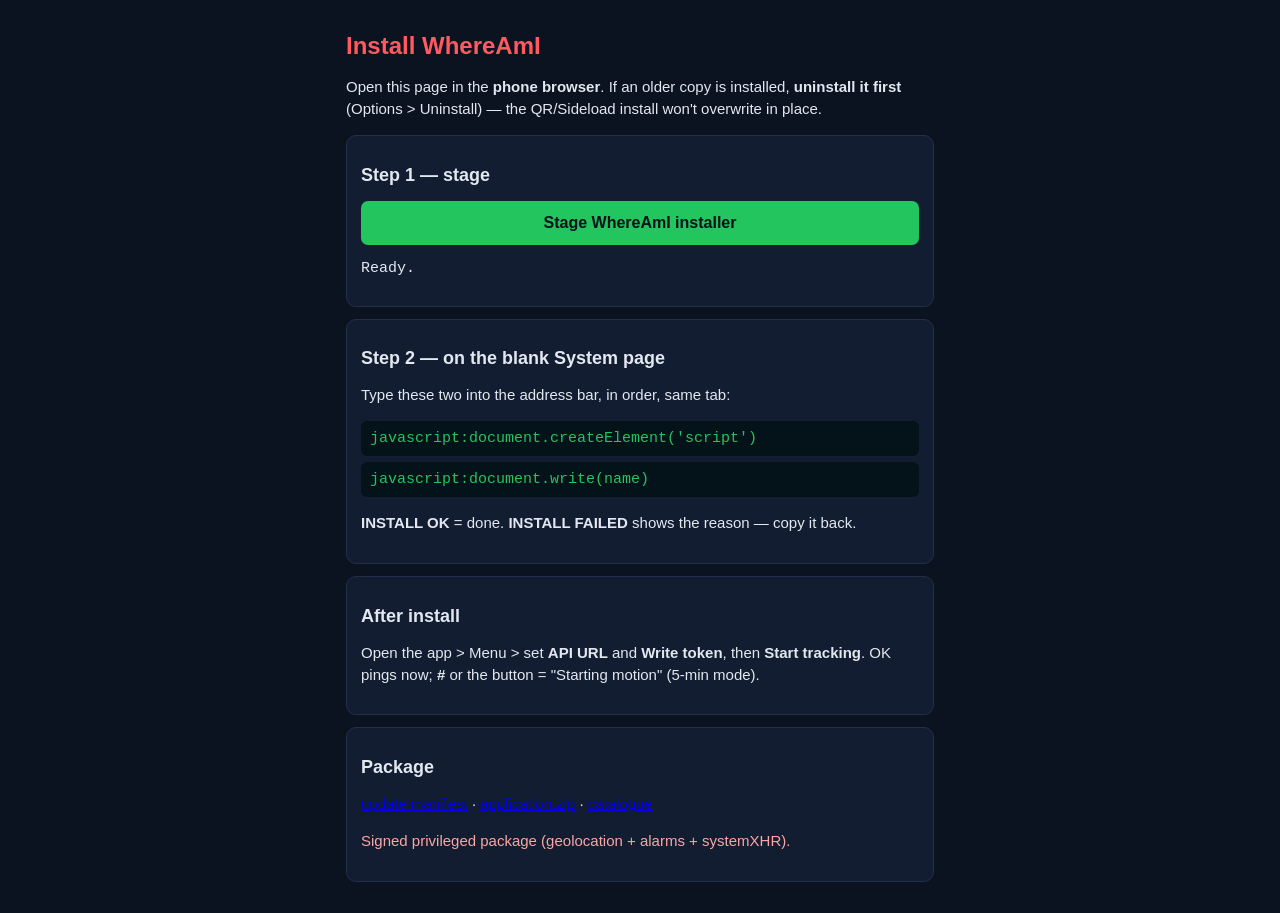
<file: index.html>
<!doctype html>
<html lang="en">
<head>
<meta charset="utf-8">
<meta name="viewport" content="width=device-width,initial-scale=1">
<title>Install WhereAmI</title>
<style>
*{box-sizing:border-box}body{margin:0;background:#0b1220;color:#e2e8f0;font:15px Arial,sans-serif}
main{max-width:620px;margin:auto;padding:16px}h1{color:#ff5a5f;font-size:24px}h2{font-size:18px}
.panel{background:#121d31;border:1px solid #243049;border-radius:10px;padding:14px;margin:12px 0}
p,li{line-height:1.45}button{width:100%;padding:13px;border:0;border-radius:7px;background:#22c55e;color:#04121a;font-weight:bold;font-size:16px}
button:disabled{opacity:.55}code{display:block;white-space:pre-wrap;word-break:break-word;padding:9px;margin:6px 0;background:#04121a;color:#22c55e;border-radius:6px}
.warn{color:#fca5a5}
</style>
</head>
<body>
<main>
  <h1>Install WhereAmI</h1>
  <p>Open this page in the <b>phone browser</b>. If an older copy is installed, <b>uninstall it first</b> (Options &gt; Uninstall) — the QR/Sideload install won't overwrite in place.</p>

  <section class="panel">
    <h2>Step 1 — stage</h2>
    <button id="stage" type="button">Stage WhereAmI installer</button>
    <pre id="status" role="status" aria-live="polite">Ready.</pre>
  </section>

  <section class="panel">
    <h2>Step 2 — on the blank System page</h2>
    <p>Type these two into the address bar, in order, same tab:</p>
    <code>javascript:document.createElement('script')</code>
    <code>javascript:document.write(name)</code>
    <p><b>INSTALL OK</b> = done. <b>INSTALL FAILED</b> shows the reason — copy it back.</p>
  </section>

  <section class="panel">
    <h2>After install</h2>
    <p>Open the app &gt; Menu &gt; set <b>API URL</b> and <b>Write token</b>, then <b>Start tracking</b>. OK pings now; <b>#</b> or the button = "Starting motion" (5-min mode).</p>
  </section>

  <section class="panel">
    <h2>Package</h2>
    <p><a href="Apps-directory/WhereAmI/update.webmanifest">update manifest</a> · <a href="Apps-directory/WhereAmI/application.zip">application.zip</a> · <a href="webapps.json">catalogue</a></p>
    <p class="warn">Signed privileged package (geolocation + alarms + systemXHR).</p>
  </section>
</main>
<script>
(function () {
  "use strict";
  var button = document.getElementById("stage"), status = document.getElementById("status");
  function get(path, done) {
    var r = new XMLHttpRequest();
    r.open("GET", new URL(path, location.href).href + "?v=1.0", true);
    r.onload = function () { (r.status>=200&&r.status<300&&r.responseText) ? done(null, r.responseText) : done(new Error("HTTP "+r.status+" "+path)); };
    r.onerror = function () { done(new Error("Could not load " + path)); };
    r.send();
  }
  button.onclick = function () {
    button.disabled = true; status.textContent = "Loading installer scripts…";
    get("appsmanager.js", function (e1, wrapper) {
      if (e1) { status.textContent = e1.message; button.disabled = false; return; }
      get("installer.js", function (e2, installer) {
        if (e2) { status.textContent = e2.message; button.disabled = false; return; }
        var payload = wrapper + "\n" + installer;
        if (payload.toLowerCase().indexOf("</scr" + "ipt") !== -1) { status.textContent = "Cannot stage safely."; button.disabled = false; return; }
        window.name = "<script>" + payload + "<" + "/script>";
        if (window.name.length !== payload.length + 17) { status.textContent = "Phone didn't retain the installer."; button.disabled = false; return; }
        status.textContent = "Staged. Opening the System page…";
        location.href = "http://system.localhost/proxy.html";
      });
    });
  };
}());
</script>
</body>
</html>
</file>
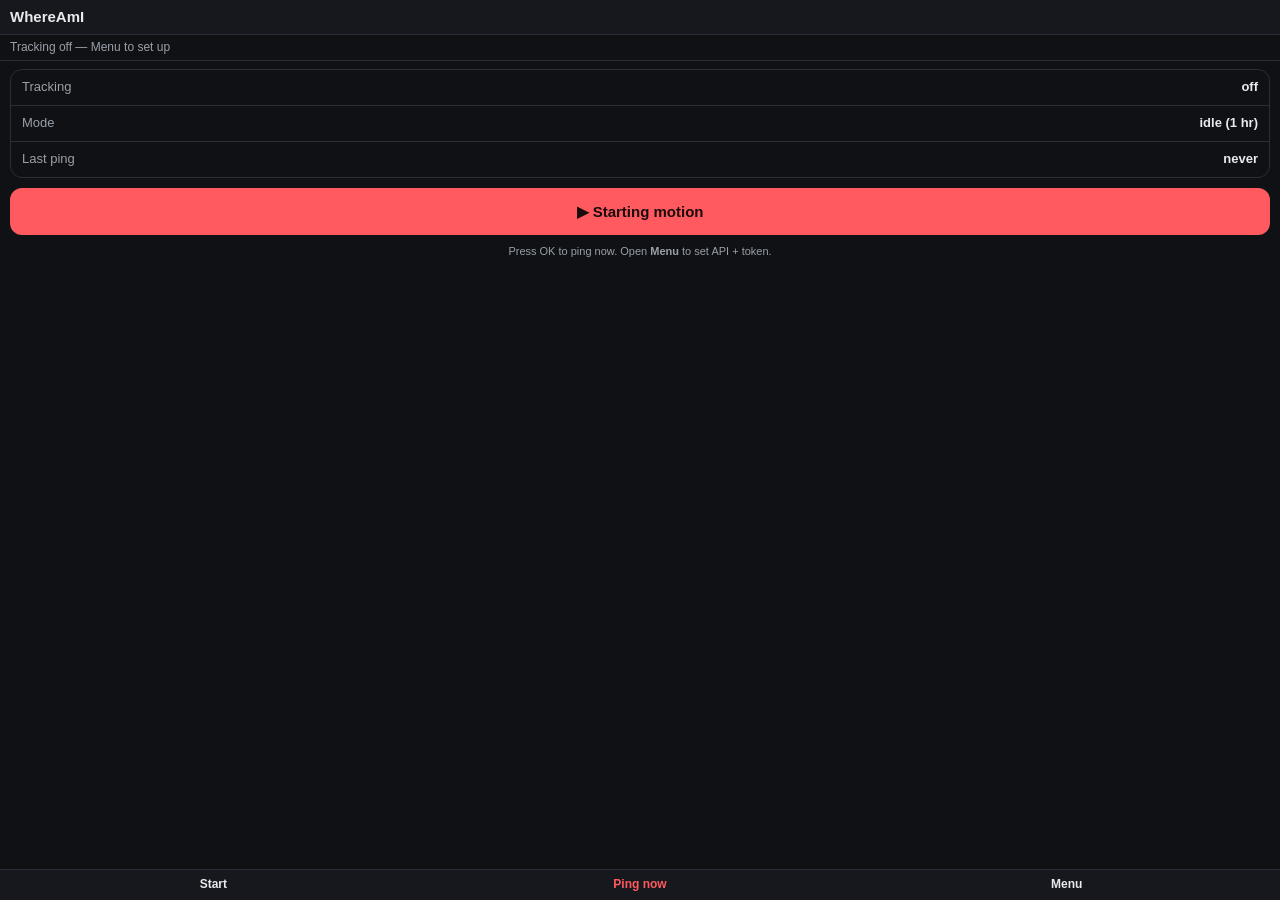
<file: src/index.html>
<!DOCTYPE html>
<html lang="en">
<head>
  <meta charset="utf-8">
  <meta name="viewport" content="width=device-width, user-scalable=no, initial-scale=1">
  <meta name="theme-color" content="#0f1115">
  <title>WhereAmI</title>
  <link rel="stylesheet" href="style.css">
</head>
<body>
  <header id="title">WhereAmI</header>
  <div id="status">Starting…</div>
  <main id="view"></main>
  <footer id="softkeys"><span id="sk-left"></span><span id="sk-center"></span><span id="sk-right"></span></footer>
  <script src="cadence.js"></script>
  <script src="filebackup.js"></script>
  <script src="tracker.js"></script>
  <script src="app.js"></script>
</body>
</html>
</file>
<file: src/style.css>
/* WhereAmI — KaiOS 240px layout. Fixed header + status, scrolling body,
   softkey bar pinned bottom. */
:root {
  --bg:#0f1115; --card:#1a1d24; --text:#e8eaed; --muted:#9aa0a8;
  --accent:#ff5a5f; --ok:#36c26e; --line:#2a2e37; --err:#ff6b6b;
}
* { box-sizing:border-box; margin:0; padding:0; }
html, body { height:100%; }
body {
  display:flex; flex-direction:column; background:var(--bg); color:var(--text);
  font:15px/1.3 "Open Sans", Arial, sans-serif; overflow:hidden;
}
#title { flex:none; padding:7px 10px; font-weight:700; background:#16181d; border-bottom:1px solid var(--line); }
#status { flex:none; padding:5px 10px; font-size:12px; color:var(--muted); border-bottom:1px solid var(--line);
  white-space:nowrap; overflow:hidden; text-overflow:ellipsis; }
#status.err { color:var(--err); white-space:normal; }
#view { flex:1; overflow-y:auto; padding:8px 10px; }

.card { border:1px solid var(--line); border-radius:12px; overflow:hidden; margin-bottom:10px; }
.row { display:flex; justify-content:space-between; padding:9px 11px; border-bottom:1px solid var(--line); }
.row:last-child { border-bottom:0; }
.k { color:var(--muted); font-size:13px; }
.v { font-weight:600; font-size:13px; }

.big {
  text-align:center; padding:14px; border-radius:12px; font-weight:700;
  background:var(--accent); color:#1a0b0c; margin-bottom:8px;
}
.hint { color:var(--muted); font-size:11px; text-align:center; line-height:1.5; }

.list { list-style:none; }
.list li { padding:11px 10px; border-bottom:1px solid var(--line); }
.list li .sub { display:block; font-size:11px; color:var(--muted); margin-top:2px; word-break:break-all; }
.list li.sel { background:#23262e; }
.list li.head { color:var(--accent); font-size:11px; font-weight:700; background:#16181d; padding:6px 10px; }

.form { padding:12px 2px; }
.form p { color:var(--muted); font-size:13px; margin-bottom:10px; }
.form input { width:100%; padding:9px; font-size:14px; border:1px solid var(--accent); border-radius:6px;
  background:#04121a; color:var(--text); }

#softkeys { flex:none; display:flex; background:#16181d; border-top:1px solid var(--line); font-size:12px; font-weight:700; }
#softkeys span { flex:1; padding:7px 6px; text-align:center; }
#sk-left { text-align:left; } #sk-right { text-align:right; } #sk-center { color:var(--accent); }
</file>
